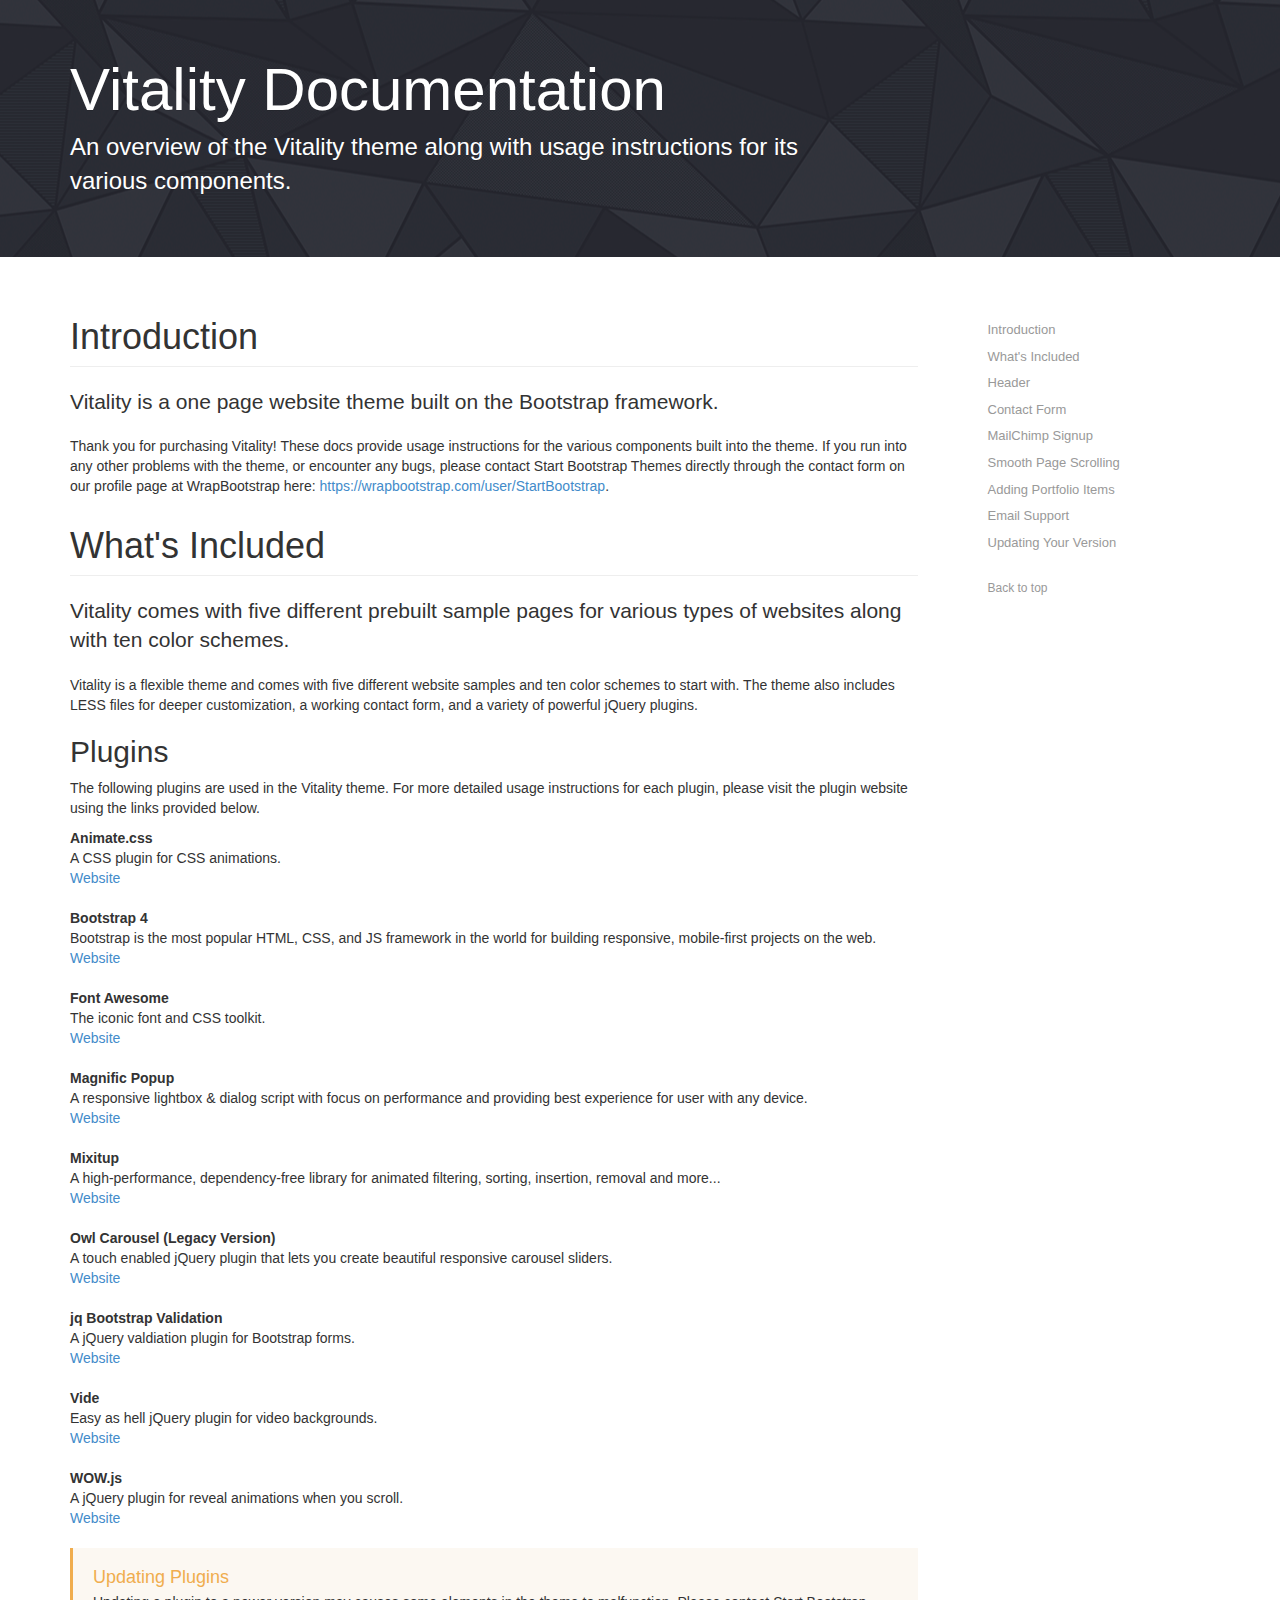
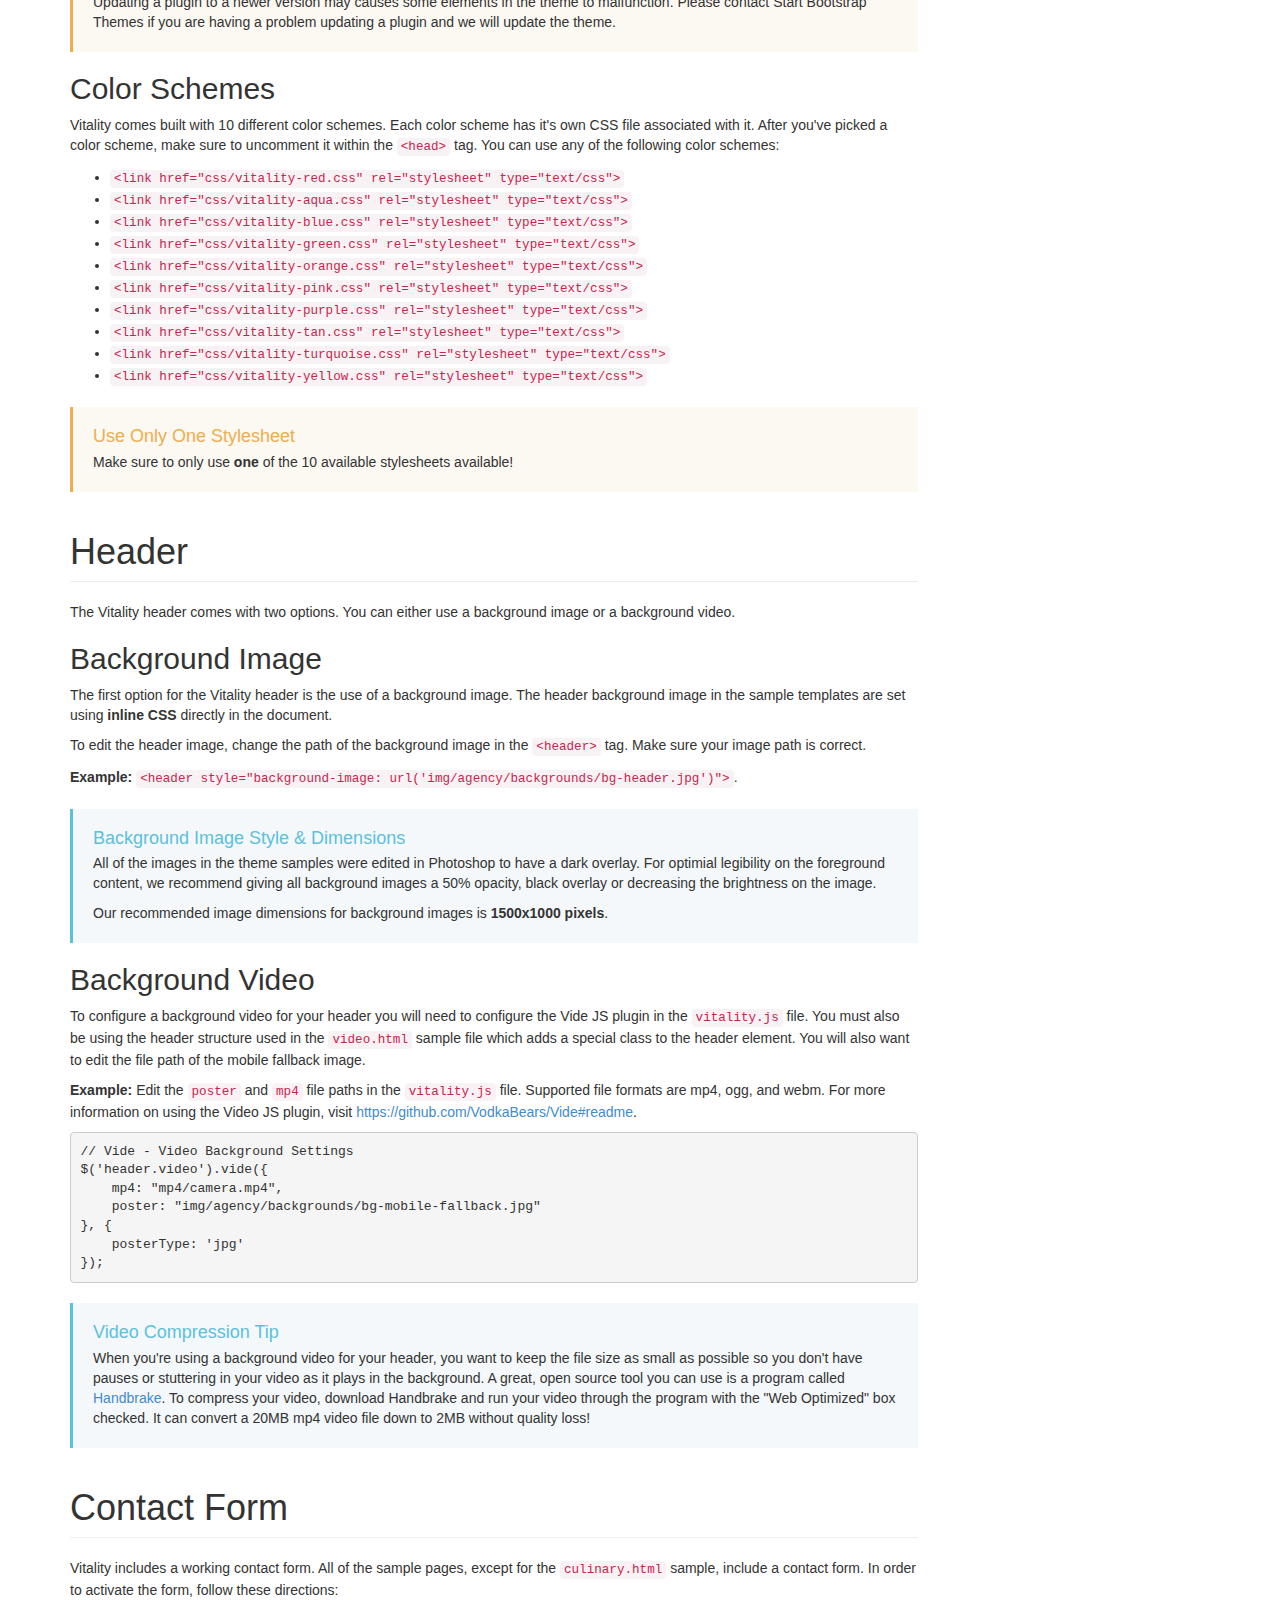
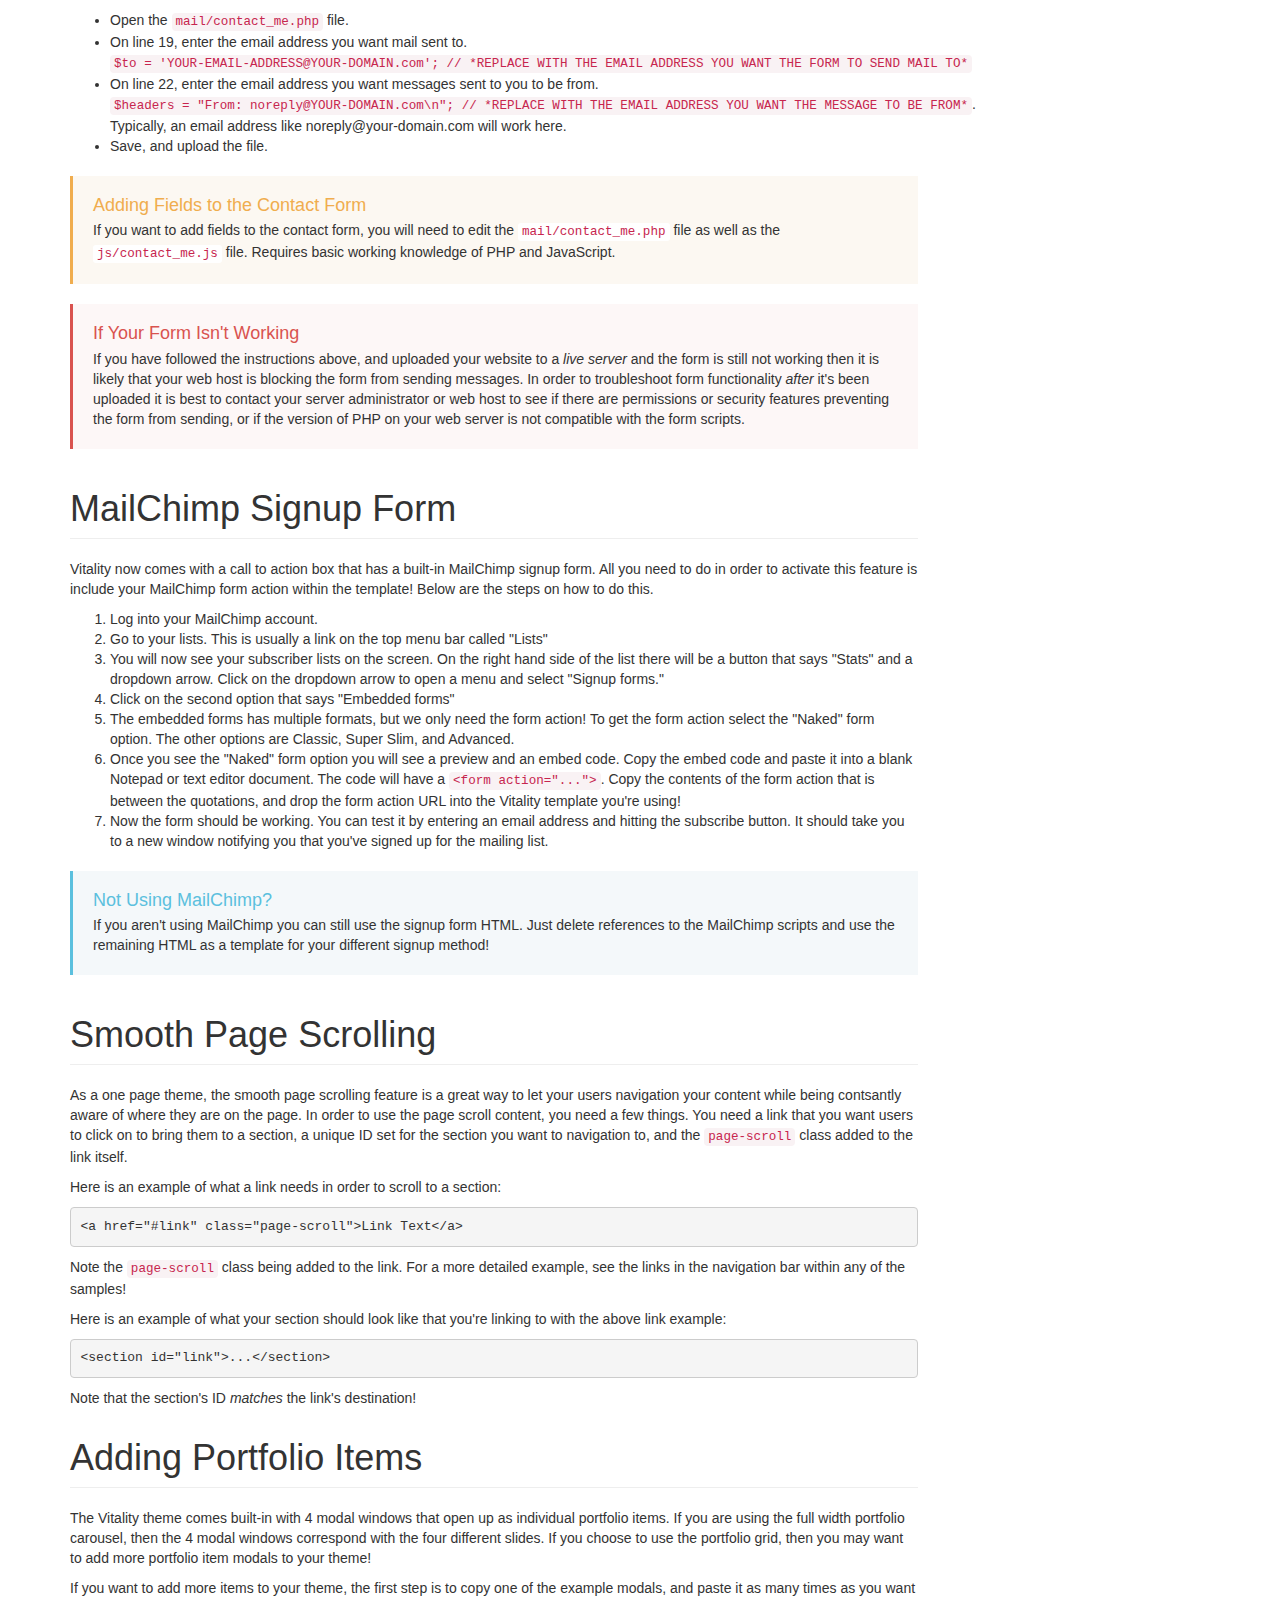
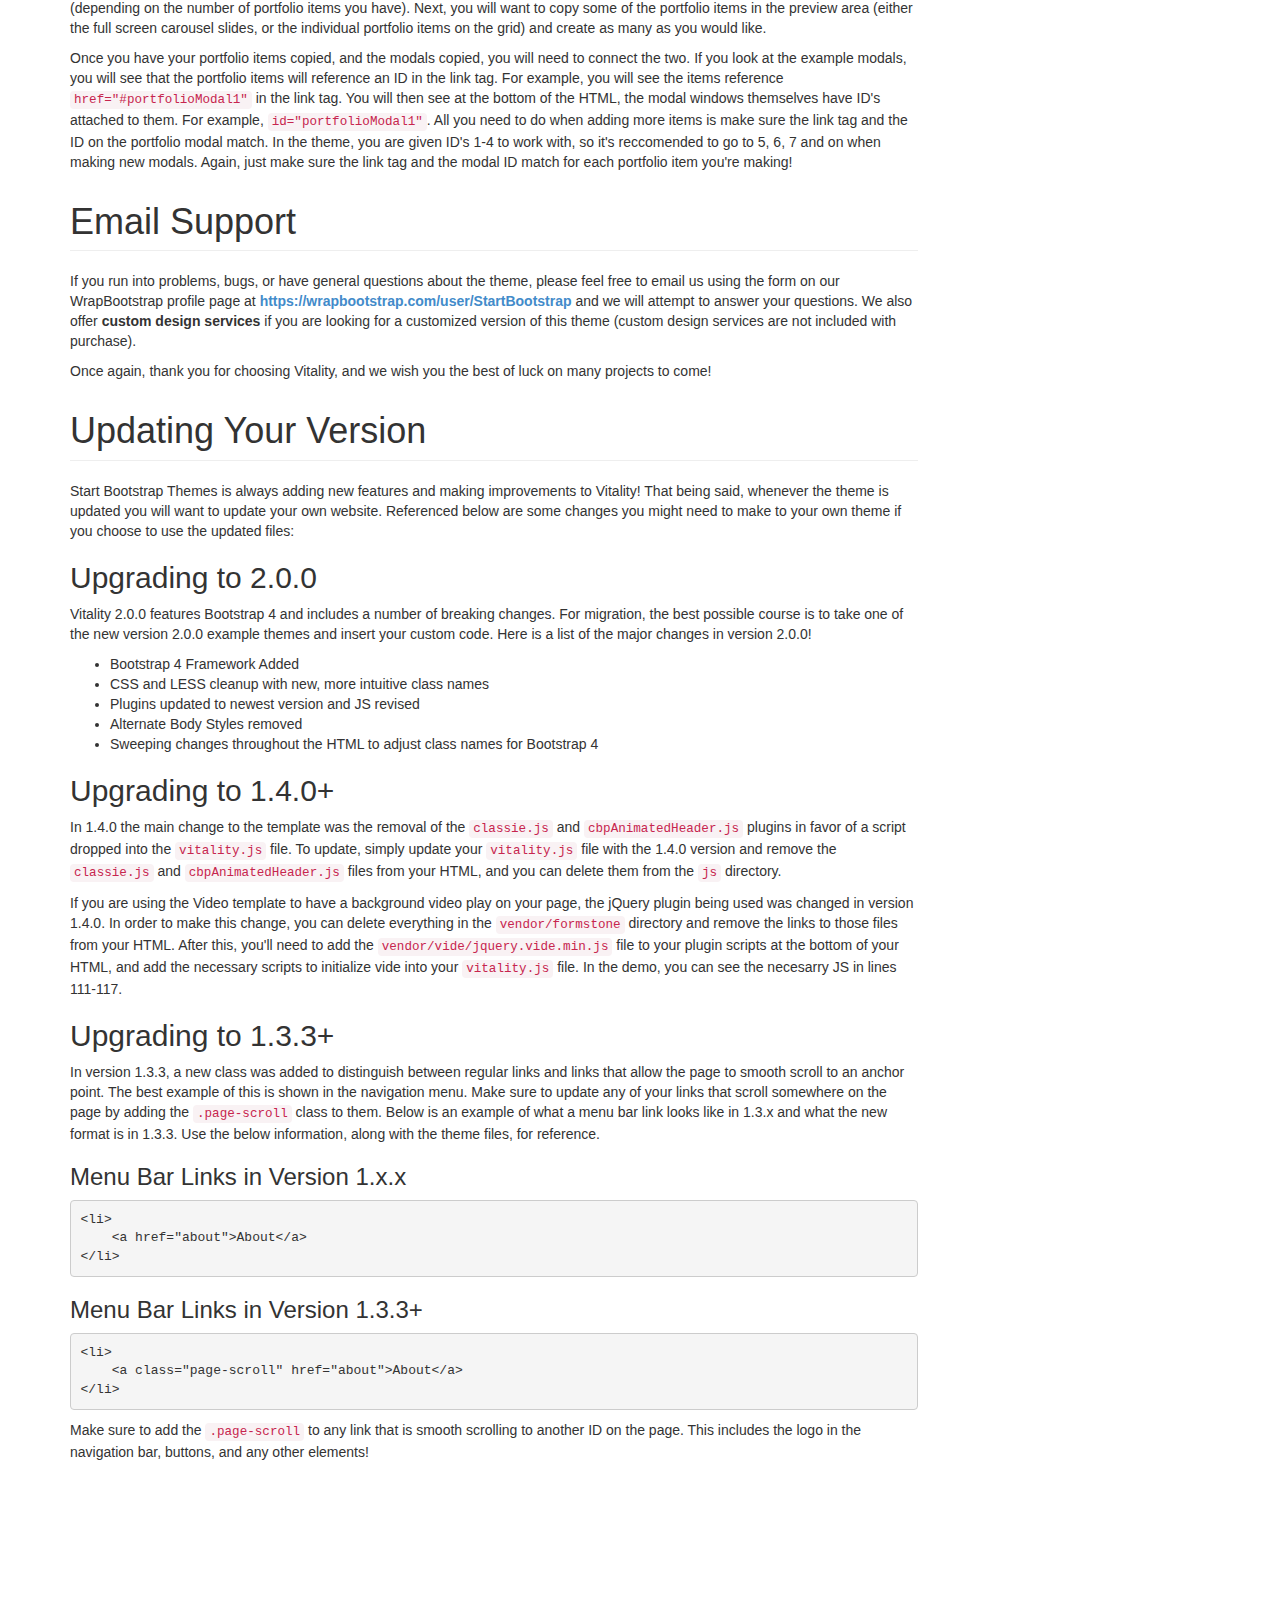
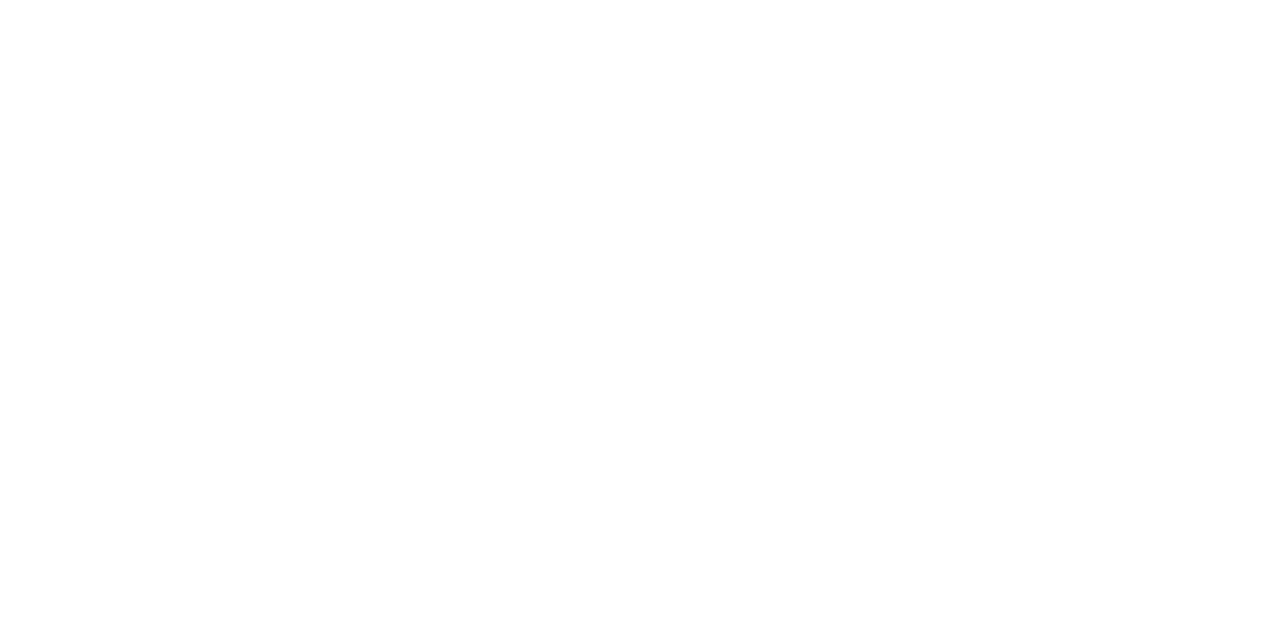
<file: docs/index.html>
<!DOCTYPE html>
<html lang="en">

<head>

    <meta charset="utf-8">
    <meta name="viewport" content="width=device-width, initial-scale=1.0, user-scalable=no">
    <meta name="description" content="">
    <meta name="author" content="">

    <title>Vitality Documentation</title>

    <!-- Bootstrap Core CSS -->
    <link href="css/bootstrap.min.css" rel="stylesheet" type="text/css">
    <link href="css/docs.min.css" rel="stylesheet" type="text/css">

    <!-- IE8 support for HTML5 elements and media queries -->
    <!--[if lt IE 9]>
      <script src="https://oss.maxcdn.com/libs/html5shiv/3.7.0/html5shiv.js"></script>
      <script src="https://oss.maxcdn.com/libs/respond.js/1.3.0/respond.min.js"></script>
    <![endif]-->

    <!-- Custom Docs Styles -->
    <style>
    .spacer {
        height: 750px;
    }
    .bs-docs-header {
        background: url('img/bg.gif') center center scroll repeat;
        color: #fff;
    }
    </style>

</head>

<body class="top">

    <!-- Docs page layout -->
    <div class="bs-docs-header" id="content">
        <div class="container">
            <h1>Vitality Documentation</h1>
            <p>An overview of the Vitality theme along with usage instructions for its various components.</p>
        </div>
    </div>

    <div class="container bs-docs-container">

        <div class="row">

            <div class="col-md-9" role="main">

                <div class="bs-docs-section">

                    <!-- Introduction Section -->
                    <h1 id="introduction" class="page-header">Introduction</h1>
                    <p class="lead">Vitality is a one page website theme built on the Bootstrap framework.</p>
                    <p>Thank you for purchasing Vitality! These docs provide usage instructions for the various components built into the theme. If you run into any other problems with the theme, or encounter any bugs, please contact Start Bootstrap Themes directly through the contact form on our profile page at WrapBootstrap here: <a href="https://wrapbootstrap.com/user/StartBootstrap">https://wrapbootstrap.com/user/StartBootstrap</a>.</p>

                    <!-- What's Included Section -->
                    <h1 id="whats-included" class="page-header">What's Included</h1>
                    <p class="lead">Vitality comes with five different prebuilt sample pages for various types of websites along with ten color schemes.</p>
                    <p>Vitality is a flexible theme and comes with five different website samples and ten color schemes to start with. The theme also includes LESS files for deeper customization, a working contact form, and a variety of powerful jQuery plugins.</p>

                    <h2 id="whats-included-plugins">Plugins</h2>
                    <p>The following plugins are used in the Vitality theme. For more detailed usage instructions for each plugin, please visit the plugin website using the links provided below.</p>
                    <dl>
                        <dt>Animate.css</dt>
                        <dl>A CSS plugin for CSS animations.<br><a href="http://daneden.github.io/animate.css/">Website</a>
                        </dl>
                        <dt>Bootstrap 4</dt>
                        <dl>Bootstrap is the most popular HTML, CSS, and JS framework in the world for building responsive, mobile-first projects on the web.<br><a href="https://getbootstrap.com/">Website</a>
                        </dl>
                        <dt>Font Awesome</dt>
                        <dl>The iconic font and CSS toolkit.<br><a href="http://fontawesome.io/">Website</a>
                        </dl>
                        <dt>Magnific Popup</dt>
                        <dl>A responsive lightbox &amp; dialog script with focus on performance and providing best experience for user with any device.<br><a href="http://dimsemenov.com/plugins/magnific-popup/">Website</a>
                        </dl>
                        <dt>Mixitup</dt>
                        <dl>A high-performance, dependency-free library for animated filtering, sorting, insertion, removal and more...<br><a href="https://www.kunkalabs.com/mixitup/">Website</a>
                        </dl>
                        <dt>Owl Carousel (Legacy Version)</dt>
                        <dl>A touch enabled jQuery plugin that lets you create beautiful responsive carousel sliders.<br><a href="https://github.com/OwlFonk/OwlCarousel">Website</a>
                        </dl>
                        <dt>jq Bootstrap Validation</dt>
                        <dl>A jQuery valdiation plugin for Bootstrap forms.<br><a href="http://reactiveraven.github.io/jqBootstrapValidation/">Website</a>
                        </dl>
                        <dt>Vide</dt>
                        <dl>Easy as hell jQuery plugin for video backgrounds.<br><a href="http://vodkabears.github.io/vide/">Website</a>
                        </dl>
                        <dt>WOW.js</dt>
                        <dl>A jQuery plugin for reveal animations when you scroll.<br><a href="http://mynameismatthieu.com/WOW/">Website</a>
                        </dl>
                    </dl>

                    <div class="bs-callout bs-callout-warning">
                        <h4>Updating Plugins</h4>
                        <p>Updating a plugin to a newer version may causes some elements in the theme to malfunction. Please contact Start Bootstrap Themes if you are having a problem updating a plugin and we will update the theme.</p>
                    </div>

                    <!-- What's Included Section - Color Schemes -->
                    <h2 id="whats-included-color-schemes">Color Schemes</h2>
                    <p>Vitality comes built with 10 different color schemes. Each color scheme has it's own CSS file associated with it. After you've picked a color scheme, make sure to uncomment it within the <code>&lt;head&gt;</code> tag. You can use any of the following color schemes:</p>
                    <ul>
                        <li>
                            <code>&lt;link href="css/vitality-red.css" rel="stylesheet" type="text/css"&gt;</code>
                        </li>
                        <li>
                            <code>&lt;link href="css/vitality-aqua.css" rel="stylesheet" type="text/css"&gt;</code>
                        </li>
                        <li>
                            <code>&lt;link href="css/vitality-blue.css" rel="stylesheet" type="text/css"&gt;</code>
                        </li>
                        <li>
                            <code>&lt;link href="css/vitality-green.css" rel="stylesheet" type="text/css"&gt;</code>
                        </li>
                        <li>
                            <code>&lt;link href="css/vitality-orange.css" rel="stylesheet" type="text/css"&gt;</code>
                        </li>
                        <li>
                            <code>&lt;link href="css/vitality-pink.css" rel="stylesheet" type="text/css"&gt;</code>
                        </li>
                        <li>
                            <code>&lt;link href="css/vitality-purple.css" rel="stylesheet" type="text/css"&gt;</code>
                        </li>
                        <li>
                            <code>&lt;link href="css/vitality-tan.css" rel="stylesheet" type="text/css"&gt;</code>
                        </li>
                        <li>
                            <code>&lt;link href="css/vitality-turquoise.css" rel="stylesheet" type="text/css"&gt;</code>
                        </li>
                        <li>
                            <code>&lt;link href="css/vitality-yellow.css" rel="stylesheet" type="text/css"&gt;</code>
                        </li>
                    </ul>

                    <div class="bs-callout bs-callout-warning">
                        <h4>Use Only One Stylesheet</h4>
                        <p>Make sure to only use <strong>one</strong> of the 10 available stylesheets available!</p>
                    </div>

                    <!-- Header Section -->
                    <h1 id="header" class="page-header">Header</h1>
                    <p>The Vitality header comes with two options. You can either use a background image or a background video.</p>

                    <!-- Header Section - Background Image -->
                    <h2 id="header-image">Background Image</h2>
                    <p>The first option for the Vitality header is the use of a background image. The header background image in the sample templates are set using <strong>inline CSS</strong> directly in the document.</p>
                    <p>To edit the header image, change the path of the background image in the <code>&lt;header&gt;</code> tag. Make sure your image path is correct.</p>
                    <p><strong>Example: </strong><code>&lt;header style="background-image: url('img/agency/backgrounds/bg-header.jpg')"&gt;</code>.</p>

                    <div class="bs-callout bs-callout-info">
                        <h4>Background Image Style &amp; Dimensions</h4>
                        <p>All of the images in the theme samples were edited in Photoshop to have a dark overlay. For optimial legibility on the foreground content, we recommend giving all background images a 50% opacity, black overlay or decreasing the brightness on the image.</p>
                        <p>Our recommended image dimensions for background images is <strong>1500x1000 pixels</strong>.</p>
                    </div>

                    <!-- Header Section - Background Video -->
                    <h2 id="header-video">Background Video</h2>
                    <p>To configure a background video for your header you will need to configure the Vide JS plugin in the <code>vitality.js</code> file. You must also be using the header structure used in the <code>video.html</code> sample file which adds a special class to the header element. You will also want to edit the file path of the mobile fallback image.</p>
                    <p><strong>Example:</strong> Edit the <code>poster</code> and <code>mp4</code> file paths in the <code>vitality.js</code> file. Supported file formats are mp4, ogg, and webm. For more information on using the Video JS plugin, visit <a href="https://github.com/VodkaBears/Vide#readme">https://github.com/VodkaBears/Vide#readme</a>.</p>
                    <pre><code>// Vide - Video Background Settings
$('header.video').vide({
    mp4: "mp4/camera.mp4",
    poster: "img/agency/backgrounds/bg-mobile-fallback.jpg"
}, {
    posterType: 'jpg'
});</code></pre>

                    <div class="bs-callout bs-callout-info">
                        <h4>Video Compression Tip</h4>
                        <p>When you're using a background video for your header, you want to keep the file size as small as possible so you don't have pauses or stuttering in your video as it plays in the background. A great, open source tool you can use is a program called <a href="https://handbrake.fr/">Handbrake</a>. To compress your video, download Handbrake and run your video through the program with the "Web Optimized" box checked. It can convert a 20MB mp4 video file down to 2MB without quality loss!</p>
                    </div>

                    <!-- Contact Form Section -->
                    <h1 id="contact-form" class="page-header">Contact Form</h1>
                    <p>Vitality includes a working contact form. All of the sample pages, except for the <code>culinary.html</code> sample, include a contact form. In order to activate the form, follow these directions:</p>
                    <ul>
                        <li>Open the <code>mail/contact_me.php</code> file.</li>
                        <li>On line 19, enter the email address you want mail sent to. <code>$to = 'YOUR-EMAIL-ADDRESS@YOUR-DOMAIN.com'; // *REPLACE WITH THE EMAIL ADDRESS YOU WANT THE FORM TO SEND MAIL TO*</code>
                        </li>
                        <li>On line 22, enter the email address you want messages sent to you to be from. <code>$headers = "From: noreply@YOUR-DOMAIN.com\n"; // *REPLACE WITH THE EMAIL ADDRESS YOU WANT THE MESSAGE TO BE FROM*</code>. Typically, an email address like noreply@your-domain.com will work here.</li>
                        <li>Save, and upload the file.</li>
                    </ul>

                    <div class="bs-callout bs-callout-warning">
                        <h4>Adding Fields to the Contact Form</h4>
                        <p>If you want to add fields to the contact form, you will need to edit the <code>mail/contact_me.php</code> file as well as the <code>js/contact_me.js</code> file. Requires basic working knowledge of PHP and JavaScript.</p>
                    </div>

                    <div class="bs-callout bs-callout-danger">
                        <h4>If Your Form Isn't Working</h4>
                        <p>If you have followed the instructions above, and uploaded your website to a <em>live server</em> and the form is still not working then it is likely that your web host is blocking the form from sending messages. In order to troubleshoot form functionality <em>after</em> it's been uploaded it is best to contact your server administrator or web host to see if there are permissions or security features preventing the form from sending, or if the version of PHP on your web server is not compatible with the form scripts.</p>
                    </div>

                    <!-- MailChimp Form Section -->
                    <h1 id="mailchimp" class="page-header">MailChimp Signup Form</h1>

                    <p>Vitality now comes with a call to action box that has a built-in MailChimp signup form. All you need to do in order to activate this feature is include your MailChimp form action within the template! Below are the steps on how to do this.</p>

                    <ol>
                        <li>Log into your MailChimp account.</li>
                        <li>Go to your lists. This is usually a link on the top menu bar called "Lists"</li>
                        <li>You will now see your subscriber lists on the screen. On the right hand side of the list there will be a button that says "Stats" and a dropdown arrow. Click on the dropdown arrow to open a menu and select "Signup forms."</li>
                        <li>Click on the second option that says "Embedded forms"</li>
                        <li>The embedded forms has multiple formats, but we only need the form action! To get the form action select the "Naked" form option. The other options are Classic, Super Slim, and Advanced.</li>
                        <li>Once you see the "Naked" form option you will see a preview and an embed code. Copy the embed code and paste it into a blank Notepad or text editor document. The code will have a <code>&lt;form action="..."&gt;</code>. Copy the contents of the form action that is between the quotations, and drop the form action URL into the Vitality template you're using!</li>
                        <li>Now the form should be working. You can test it by entering an email address and hitting the subscribe button. It should take you to a new window notifying you that you've signed up for the mailing list.</li>
                    </ol>

                    <div class="bs-callout bs-callout-info">
                        <h4>Not Using MailChimp?</h4>
                        <p>If you aren't using MailChimp you can still use the signup form HTML. Just delete references to the MailChimp scripts and use the remaining HTML as a template for your different signup method!</p>
                    </div>

                    <h1 id="page-scrolling" class="page-header">Smooth Page Scrolling</h1>
                    <p>As a one page theme, the smooth page scrolling feature is a great way to let your users navigation your content while being contsantly aware of where they are on the page. In order to use the page scroll content, you need a few things. You need a link that you want users to click on to bring them to a section, a unique ID set for the section you want to navigation to, and the <code>page-scroll</code> class added to the link itself.</p>
                    <p>Here is an example of what a link needs in order to scroll to a section:</p>
                    <pre><code>&lt;a href="#link" class="page-scroll"&gt;Link Text&lt;/a&gt;</code></pre>
                    <p>Note the <code>page-scroll</code> class being added to the link. For a more detailed example, see the links in the navigation bar within any of the samples!</p>
                    <p>Here is an example of what your section should look like that you're linking to with the above link example:</p>
                    <pre><code>&lt;section id="link"&gt;...&lt;/section&gt;</code></pre>
                    <p>Note that the section's ID <em>matches</em> the link's destination!</p>

                    <h1 id="portfolio" class="page-header">Adding Portfolio Items</h1>
                    <p>The Vitality theme comes built-in with 4 modal windows that open up as individual portfolio items. If you are using the full width portfolio carousel, then the 4 modal windows correspond with the four different slides. If you choose to use the portfolio grid, then you may want to add more portfolio item modals to your theme!</p>
                    <p>If you want to add more items to your theme, the first step is to copy one of the example modals, and paste it as many times as you want (depending on the number of portfolio items you have). Next, you will want to copy some of the portfolio items in the preview area (either the full screen carousel slides, or the individual portfolio items on the grid) and create as many as you would like.</p>
                    <p>Once you have your portfolio items copied, and the modals copied, you will need to connect the two. If you look at the example modals, you will see that the portfolio items will reference an ID in the link tag. For example, you will see the items reference <code>href="#portfolioModal1"</code> in the link tag. You will then see at the bottom of the HTML, the modal windows themselves have ID's attached to them. For example, <code>id="portfolioModal1"</code>. All you need to do when adding more items is make sure the link tag and the ID on the portfolio modal match. In the theme, you are given ID's 1-4 to work with, so it's reccomended to go to 5, 6, 7 and on when making new modals. Again, just make sure the link tag and the modal ID match for each portfolio item you're making!</p>

                    <h1 id="email-support" class="page-header">Email Support</h1>
                    <p>If you run into problems, bugs, or have general questions about the theme, please feel free to email us using the form on our WrapBootstrap profile page at <strong><a href="https://wrapbootstrap.com/user/StartBootstrap">https://wrapbootstrap.com/user/StartBootstrap</a></strong> and we will attempt to answer your questions. We also offer <strong>custom design services</strong> if you are looking for a customized version of this theme (custom design services are not included with purchase).</p>
                    <p>Once again, thank you for choosing Vitality, and we wish you the best of luck on many projects to come!</p>

                    <h1 id="versions" class="page-header">Updating Your Version</h1>
                    <p>Start Bootstrap Themes is always adding new features and making improvements to Vitality! That being said, whenever the theme is updated you will want to update your own website. Referenced below are some changes you might need to make to your own theme if you choose to use the updated files:</p>

                    <h2 id="versions2">Upgrading to 2.0.0</h2>

                    <p>Vitality 2.0.0 features Bootstrap 4 and includes a number of breaking changes. For migration, the best possible course is to take one of the new version 2.0.0 example themes and insert your custom code. Here is a list of the major changes in version 2.0.0!</p>

                    <ul>
                        <li>Bootstrap 4 Framework Added</li>
                        <li>CSS and LESS cleanup with new, more intuitive class names</li>
                        <li>Plugins updated to newest version and JS revised</li>
                        <li>Alternate Body Styles removed</li>
                        <li>Sweeping changes throughout the HTML to adjust class names for Bootstrap 4</li>
                    </ul>

                    <h2 id="versions2">Upgrading to 1.4.0+</h2>

                    <p>In 1.4.0 the main change to the template was the removal of the <code>classie.js</code> and <code>cbpAnimatedHeader.js</code> plugins in favor of a script dropped into the <code>vitality.js</code> file. To update, simply update your <code>vitality.js</code> file with the 1.4.0 version and remove the <code>classie.js</code> and <code>cbpAnimatedHeader.js</code> files from your HTML, and you can delete them from the <code>js</code> directory.</p>

                    <p>If you are using the Video template to have a background video play on your page, the jQuery plugin being used was changed in version 1.4.0. In order to make this change, you can delete everything in the <code>vendor/formstone</code> directory and remove the links to those files from your HTML. After this, you'll need to add the <code>vendor/vide/jquery.vide.min.js</code> file to your plugin scripts at the bottom of your HTML, and add the necessary scripts to initialize vide into your <code>vitality.js</code> file. In the demo, you can see the necesarry JS in lines 111-117.</p>

                    <h2 id="versions1">Upgrading to 1.3.3+</h2>
                    <p>In version 1.3.3, a new class was added to distinguish between regular links and links that allow the page to smooth scroll to an anchor point. The best example of this is shown in the navigation menu. Make sure to update any of your links that scroll somewhere on the page by adding the <code>.page-scroll</code> class to them. Below is an example of what a menu bar link looks like in 1.3.x and what the new format is in 1.3.3. Use the below information, along with the theme files, for reference.</p>
                    <h3>Menu Bar Links in Version 1.x.x</h3>
                    <pre><code>&lt;li&gt;
    &lt;a href="about"&gt;About&lt;/a&gt;
&lt;/li&gt;</code></pre>

                    <h3>Menu Bar Links in Version 1.3.3+</h3>
                    <pre><code>&lt;li&gt;
    &lt;a class="page-scroll" href="about"&gt;About&lt;/a&gt;
&lt;/li&gt;</code></pre>

                    <p>Make sure to add the <code>.page-scroll</code> to any link that is smooth scrolling to another ID on the page. This includes the logo in the navigation bar, buttons, and any other elements!</p>


                    <div class="spacer"></div>

                </div>
                <!-- /.bs-docs-section -->

            </div>
            <!-- /.col-md-9 -->

            <div class="col-md-3">
                <div class="bs-docs-sidebar">
                    <ul class="nav bs-docs-sidenav">
                        <li>
                            <a href="#introduction">Introduction</a>
                        </li>
                        <li>
                            <a href="#whats-included">What's Included</a>
                            <ul class="nav">
                                <li>
                                    <a href="#whats-included-plugins">Plugins</a>
                                </li>
                                <li>
                                    <a href="#whats-included-color-schemes">Color Schemes</a>
                                </li>
                            </ul>
                        </li>
                        <li>
                            <a href="#header">Header</a>
                            <ul class="nav">
                                <li>
                                    <a href="#header-image">Background Image</a>
                                </li>
                                <li>
                                    <a href="#header-video">Background Video</a>
                                </li>
                            </ul>
                        </li>
                        <li>
                            <a href="#contact-form">Contact Form</a>
                        </li>
                        <li>
                            <a href="#mailchimp">MailChimp Signup</a>
                        </li>
                        <li>
                            <a href="#page-scrolling">Smooth Page Scrolling</a>
                        </li>
                        <li>
                            <a href="#portfolio">Adding Portfolio Items</a>
                        </li>
                        <li>
                            <a href="#email-support">Email Support</a>
                        </li>
                        <li>
                            <a href="#versions">Updating Your Version</a>
                            <ul class="nav">
                                <li>
                                    <a href="#versions3">Updating to 2.0.0</a>
                                </li>
                                <li>
                                    <a href="#versions2">Updating to 1.4.0+</a>
                                </li>
                                <li>
                                    <a href="#versions1">Updating to 1.3.3+</a>
                                </li>
                            </ul>
                        </li>
                    </ul>
                    <a class="back-to-top" href="#top">Back to top</a>
                </div>
            </div>
            <!-- /.col-md-3 -->

        </div>
        <!-- /.row -->

    </div>
    <!-- /.container -->

    <!-- Core Scripts -->
    <script src="js/jquery-1.10.2.js"></script>
    <script src="js/bootstrap.min.js"></script>
    <script src="js/docs.min.js"></script>

</body>

</html>
</file>
<file: docs/css/docs.min.css>
/*!
 * Bootstrap Docs (http://getbootstrap.com)
 * Copyright 2011-2014 Twitter, Inc.
 * Licensed under the Creative Commons Attribution 3.0 Unported License. For
 * details, see http://creativecommons.org/licenses/by/3.0/.
 */body{position:relative}.table code{font-size:13px;font-weight:400}.btn-outline{color:#563d7c;background-color:transparent;border-color:#563d7c}.btn-outline:hover,.btn-outline:focus,.btn-outline:active{color:#fff;background-color:#563d7c;border-color:#563d7c}.btn-outline-inverse{color:#fff;background-color:transparent;border-color:#cdbfe3}.btn-outline-inverse:hover,.btn-outline-inverse:focus,.btn-outline-inverse:active{color:#563d7c;text-shadow:none;background-color:#fff;border-color:#fff}.bs-docs-booticon{display:block;font-weight:500;color:#fff;background-color:#563d7c;border-radius:15%;cursor:default;text-align:center}.bs-docs-booticon-sm{width:30px;height:30px;font-size:20px;line-height:28px}.bs-docs-booticon-lg{width:144px;height:144px;font-size:108px;line-height:140px}.bs-docs-booticon-inverse{color:#563d7c;background-color:#fff}.bs-docs-booticon-outline{background-color:transparent;border:1px solid #cdbfe3}.bs-docs-nav{margin-bottom:0;background-color:#fff;border-bottom:0}.bs-home-nav .bs-nav-b{display:none}.bs-docs-nav .navbar-brand,.bs-docs-nav .navbar-nav>li>a{color:#563d7c;font-weight:500}.bs-docs-nav .navbar-nav>li>a:hover,.bs-docs-nav .navbar-nav>.active>a,.bs-docs-nav .navbar-nav>.active>a:hover{color:#463265;background-color:#f9f9f9}.bs-docs-nav .navbar-toggle .icon-bar{background-color:#563d7c}.bs-docs-nav .navbar-header .navbar-toggle{border-color:#fff}.bs-docs-nav .navbar-header .navbar-toggle:hover,.bs-docs-nav .navbar-header .navbar-toggle:focus{background-color:#f9f9f9;border-color:#f9f9f9}.bs-docs-footer{padding-top:40px;padding-bottom:40px;margin-top:100px;color:#777;text-align:center;border-top:1px solid #e5e5e5}.bs-docs-footer-links{margin-top:20px;padding-left:0;color:#999}.bs-docs-footer-links li{display:inline;padding:0 2px}.bs-docs-footer-links li:first-child{padding-left:0}@media (min-width:768px){.bs-docs-footer p{margin-bottom:0}}.bs-docs-social{margin-bottom:20px;text-align:center}.bs-docs-social-buttons{display:inline-block;margin-bottom:0;padding-left:0;list-style:none}.bs-docs-social-buttons li{display:inline-block;line-height:1;padding:5px 8px}.bs-docs-social-buttons .twitter-follow-button{width:225px!important}.bs-docs-social-buttons .twitter-share-button{width:98px!important}.github-btn{border:0;overflow:hidden}.bs-docs-masthead,.bs-docs-header{position:relative;padding:30px 15px;color:#cdbfe3;text-align:center;text-shadow:0 1px 0 rgba(0,0,0,.1);background-color:#6f5499;background-image:-webkit-linear-gradient(top,#563d7c 0,#6f5499 100%);background-image:linear-gradient(to bottom,#563d7c 0,#6f5499 100%);background-repeat:repeat-x;filter:progid:DXImageTransform.Microsoft.gradient(startColorstr='#563d7c', endColorstr='#6F5499', GradientType=0)}.bs-docs-masthead .bs-docs-booticon{margin:0 auto 30px}.bs-docs-masthead h1{font-weight:300;line-height:1;color:#fff}.bs-docs-masthead .lead{margin:0 auto 30px;font-size:20px;color:#fff}.bs-docs-masthead .version{margin-top:-15px;margin-bottom:30px;color:#9783b9}.bs-docs-masthead .btn{width:100%;padding:15px 30px;font-size:20px}@media (min-width:480px){.bs-docs-masthead .btn{width:auto}}@media (min-width:768px){.bs-docs-masthead{padding-top:80px;padding-bottom:80px}.bs-docs-masthead h1{font-size:60px}.bs-docs-masthead .lead{font-size:24px}}@media (min-width:992px){.bs-docs-masthead .lead{width:80%;font-size:30px}}.bs-docs-header{margin-bottom:40px;font-size:20px}.bs-docs-header h1{margin-top:0;color:#fff}.bs-docs-header p{margin-bottom:0;font-weight:300;line-height:1.4}.bs-docs-header .container{position:relative}@media (min-width:768px){.bs-docs-header{padding-top:60px;padding-bottom:60px;font-size:24px;text-align:left}.bs-docs-header h1{font-size:60px;line-height:1}}@media (min-width:992px){.bs-docs-header h1,.bs-docs-header p{margin-right:380px}}.carbonad{width:auto!important;margin:30px -30px -31px!important;padding:20px!important;overflow:hidden;height:auto!important;font-size:13px!important;line-height:16px!important;text-align:left;background:transparent!important;border:solid #866ab3!important;border-width:1px 0!important}.carbonad-img{margin:0!important}.carbonad-text,.carbonad-tag{float:none!important;display:block!important;width:auto!important;height:auto!important;margin-left:145px!important;font-family:"Helvetica Neue",Helvetica,Arial,sans-serif!important}.carbonad-text{padding-top:0!important}.carbonad-tag{color:inherit!important;text-align:left!important}.carbonad-text a,.carbonad-tag a{color:#fff!important}.carbonad #azcarbon>img{display:none}@media (min-width:480px){.carbonad{width:330px!important;margin:20px auto!important;border-radius:4px;border-width:1px!important}.bs-docs-masthead .carbonad{margin:50px auto 0!important}}@media (min-width:768px){.carbonad{margin-left:0!important;margin-right:0!important}}@media (min-width:992px){.carbonad{position:absolute;top:0;right:15px;margin:0!important;padding:15px!important;width:330px!important}.bs-docs-masthead .carbonad{position:static}}.bs-docs-featurette{padding-top:40px;padding-bottom:40px;font-size:16px;line-height:1.5;color:#555;text-align:center;background-color:#fff;border-bottom:1px solid #e5e5e5}.bs-docs-featurette+.bs-docs-footer{margin-top:0;border-top:0}.bs-docs-featurette-title{font-size:30px;font-weight:400;color:#333;margin-bottom:5px}.half-rule{width:100px;margin:40px auto}.bs-docs-featurette h3{font-weight:400;color:#333;margin-bottom:5px}.bs-docs-featurette-img{display:block;margin-bottom:20px;color:#333}.bs-docs-featurette-img:hover{text-decoration:none;color:#428bca}.bs-docs-featurette-img img{display:block;margin-bottom:15px}.bs-docs-featured-sites{margin-left:-1px;margin-right:-1px}.bs-docs-featured-sites .col-sm-3{padding-left:1px;padding-right:1px}@media (min-width:480px){.bs-docs-featurette .img-responsive{margin-top:30px}}@media (min-width:768px){.bs-docs-featurette{padding-top:100px;padding-bottom:100px}.bs-docs-featurette-title{font-size:40px}.bs-docs-featurette .lead{margin-left:auto;margin-right:auto;max-width:80%}.bs-docs-featured-sites .col-sm-3:first-child img{border-top-left-radius:4px;border-bottom-left-radius:4px}.bs-docs-featured-sites .col-sm-3:last-child img{border-top-right-radius:4px;border-bottom-right-radius:4px}.bs-docs-featurette .img-responsive{margin-top:0}}.bs-docs-sidebar.affix{position:static}@media (min-width:768px){.bs-docs-sidebar{padding-left:20px}}.bs-docs-sidenav{margin-top:20px;margin-bottom:20px}.bs-docs-sidebar .nav>li>a{display:block;font-size:13px;font-weight:500;color:#999;padding:4px 20px}.bs-docs-sidebar .nav>li>a:hover,.bs-docs-sidebar .nav>li>a:focus{padding-left:19px;color:#563d7c;text-decoration:none;background-color:transparent;border-left:1px solid #563d7c}.bs-docs-sidebar .nav>.active>a,.bs-docs-sidebar .nav>.active:hover>a,.bs-docs-sidebar .nav>.active:focus>a{padding-left:18px;font-weight:700;color:#563d7c;background-color:transparent;border-left:2px solid #563d7c}.bs-docs-sidebar .nav .nav{display:none;padding-bottom:10px}.bs-docs-sidebar .nav .nav>li>a{padding-top:1px;padding-bottom:1px;padding-left:30px;font-size:12px;font-weight:400}.bs-docs-sidebar .nav .nav>li>a:hover,.bs-docs-sidebar .nav .nav>li>a:focus{padding-left:29px}.bs-docs-sidebar .nav .nav>.active>a,.bs-docs-sidebar .nav .nav>.active:hover>a,.bs-docs-sidebar .nav .nav>.active:focus>a{font-weight:500;padding-left:28px}.back-to-top{display:none;margin-top:10px;margin-left:10px;padding:4px 10px;font-size:12px;font-weight:500;color:#999}.back-to-top:hover{text-decoration:none;color:#563d7c}@media (min-width:768px){.back-to-top{display:block}}@media (min-width:992px){.bs-docs-sidebar .nav>.active>ul{display:block}.bs-docs-sidebar.affix,.bs-docs-sidebar.affix-bottom{width:213px}.bs-docs-sidebar.affix{position:fixed;top:20px}.bs-docs-sidebar.affix-bottom{position:absolute}.bs-docs-sidebar.affix-bottom .bs-docs-sidenav,.bs-docs-sidebar.affix .bs-docs-sidenav{margin-top:0;margin-bottom:0}}@media (min-width:1200px){.bs-docs-sidebar.affix-bottom,.bs-docs-sidebar.affix{width:263px}}.bs-docs-section{margin-bottom:60px}.bs-docs-section:last-child{margin-bottom:0}h1[id]{margin-top:0;padding-top:20px}.bs-callout{margin:20px 0;padding:20px;border-left:3px solid #eee}.bs-callout h4{margin-top:0;margin-bottom:5px}.bs-callout p:last-child{margin-bottom:0}.bs-callout code{background-color:#fff;border-radius:3px}.bs-callout-danger{background-color:#fdf7f7;border-color:#d9534f}.bs-callout-danger h4{color:#d9534f}.bs-callout-warning{background-color:#fcf8f2;border-color:#f0ad4e}.bs-callout-warning h4{color:#f0ad4e}.bs-callout-info{background-color:#f4f8fa;border-color:#5bc0de}.bs-callout-info h4{color:#5bc0de}.color-swatches{margin:0 -5px;overflow:hidden}.color-swatch{float:left;width:60px;height:60px;margin:0 5px;border-radius:3px}@media (min-width:768px){.color-swatch{width:100px;height:100px}}.color-swatches .gray-darker{background-color:#222}.color-swatches .gray-dark{background-color:#333}.color-swatches .gray{background-color:#555}.color-swatches .gray-light{background-color:#999}.color-swatches .gray-lighter{background-color:#eee}.color-swatches .brand-primary{background-color:#428bca}.color-swatches .brand-success{background-color:#5cb85c}.color-swatches .brand-warning{background-color:#f0ad4e}.color-swatches .brand-danger{background-color:#d9534f}.color-swatches .brand-info{background-color:#5bc0de}.color-swatches .bs-purple{background-color:#563d7c}.color-swatches .bs-purple-light{background-color:#c7bfd3}.color-swatches .bs-purple-lighter{background-color:#e5e1ea}.color-swatches .bs-gray{background-color:#f9f9f9}.bs-team .team-member{color:#555;line-height:32px}.bs-team .team-member:hover{color:#333;text-decoration:none}.bs-team .github-btn{float:right;margin-top:6px;width:180px;height:20px}.bs-team img{float:left;width:32px;margin-right:10px;border-radius:4px}.show-grid{margin-bottom:15px}.show-grid [class^=col-]{padding-top:10px;padding-bottom:10px;background-color:#eee;background-color:rgba(86,61,124,.15);border:1px solid #ddd;border:1px solid rgba(86,61,124,.2)}.bs-example{position:relative;padding:45px 15px 15px;margin:0 -15px 15px;background-color:#fafafa;box-shadow:inset 0 3px 6px rgba(0,0,0,.05);border-color:#e5e5e5 #eee #eee;border-style:solid;border-width:1px 0}.bs-example:after{content:"Example";position:absolute;top:15px;left:15px;font-size:12px;font-weight:700;color:#bbb;text-transform:uppercase;letter-spacing:1px}.bs-example+.highlight{margin:-15px -15px 15px;border-radius:0;border-width:0 0 1px}@media (min-width:768px){.bs-example{margin-left:0;margin-right:0;background-color:#fff;border-width:1px;border-color:#ddd;border-radius:4px 4px 0 0;box-shadow:none}.bs-example+.highlight{margin-top:-16px;margin-left:0;margin-right:0;border-width:1px;border-bottom-left-radius:4px;border-bottom-right-radius:4px}}.bs-example .container{width:auto}.bs-example>p:last-child,.bs-example>ul:last-child,.bs-example>ol:last-child,.bs-example>blockquote:last-child,.bs-example>.form-control:last-child,.bs-example>.table:last-child,.bs-example>.navbar:last-child,.bs-example>.jumbotron:last-child,.bs-example>.alert:last-child,.bs-example>.panel:last-child,.bs-example>.list-group:last-child,.bs-example>.well:last-child,.bs-example>.progress:last-child,.bs-example>.table-responsive:last-child>.table{margin-bottom:0}.bs-example>p>.close{float:none}.bs-example-type .table .type-info{color:#999;vertical-align:middle}.bs-example-type .table td{padding:15px 0;border-color:#eee}.bs-example-type .table tr:first-child td{border-top:0}.bs-example-type h1,.bs-example-type h2,.bs-example-type h3,.bs-example-type h4,.bs-example-type h5,.bs-example-type h6{margin:0}.bs-example-bg-classes p{padding:15px}.bs-example>.img-circle,.bs-example>.img-rounded,.bs-example>.img-thumbnail{margin:5px}.bs-example>.table-responsive>.table{background-color:#fff}.bs-example>.btn,.bs-example>.btn-group{margin-top:5px;margin-bottom:5px}.bs-example>.btn-toolbar+.btn-toolbar{margin-top:10px}.bs-example-control-sizing select,.bs-example-control-sizing input[type=text]+input[type=text]{margin-top:10px}.bs-example-form .input-group{margin-bottom:10px}.bs-example>textarea.form-control{resize:vertical}.bs-example>.list-group{max-width:400px}.bs-example .navbar:last-child{margin-bottom:0}.bs-navbar-top-example,.bs-navbar-bottom-example{z-index:1;padding:0;overflow:hidden}.bs-navbar-top-example .navbar-header,.bs-navbar-bottom-example .navbar-header{margin-left:0}.bs-navbar-top-example .navbar-fixed-top,.bs-navbar-bottom-example .navbar-fixed-bottom{position:relative;margin-left:0;margin-right:0}.bs-navbar-top-example{padding-bottom:45px}.bs-navbar-top-example:after{top:auto;bottom:15px}.bs-navbar-top-example .navbar-fixed-top{top:-1px}.bs-navbar-bottom-example{padding-top:45px}.bs-navbar-bottom-example .navbar-fixed-bottom{bottom:-1px}.bs-navbar-bottom-example .navbar{margin-bottom:0}@media (min-width:768px){.bs-navbar-top-example .navbar-fixed-top,.bs-navbar-bottom-example .navbar-fixed-bottom{position:absolute}.bs-navbar-top-example{border-radius:0 0 4px 4px}.bs-navbar-bottom-example{border-radius:4px 4px 0 0}}.bs-example .pagination{margin-top:10px;margin-bottom:10px}.bs-example>.pager{margin-top:0}.bs-example-modal{background-color:#f5f5f5}.bs-example-modal .modal{position:relative;top:auto;right:auto;left:auto;bottom:auto;z-index:1;display:block}.bs-example-modal .modal-dialog{left:auto;margin-left:auto;margin-right:auto}.bs-example>.dropdown>.dropdown-menu{position:static;display:block;margin-bottom:5px}.bs-example-tabs .nav-tabs{margin-bottom:15px}.bs-example-tooltips{text-align:center}.bs-example-tooltips>.btn{margin-top:5px;margin-bottom:5px}.bs-example-popover{padding-bottom:24px;background-color:#f9f9f9}.bs-example-popover .popover{position:relative;display:block;float:left;width:260px;margin:20px}.scrollspy-example{position:relative;height:200px;margin-top:10px;overflow:auto}.highlight{padding:9px 14px;margin-bottom:14px;background-color:#f7f7f9;border:1px solid #e1e1e8;border-radius:4px}.highlight pre{padding:0;margin-top:0;margin-bottom:0;background-color:transparent;border:0;white-space:nowrap}.highlight pre code{font-size:inherit;color:#333}.highlight pre .lineno{display:inline-block;width:22px;padding-right:5px;margin-right:10px;text-align:right;color:#bebec5}.table-responsive .highlight pre{white-space:normal}.bs-table th small,.responsive-utilities th small{display:block;font-weight:400;color:#999}.responsive-utilities tbody th{font-weight:400}.responsive-utilities td{text-align:center}.responsive-utilities td.is-visible{color:#468847;background-color:#dff0d8!important}.responsive-utilities td.is-hidden{color:#ccc;background-color:#f9f9f9!important}.responsive-utilities-test{margin-top:5px}.responsive-utilities-test .col-xs-6{margin-bottom:10px}.responsive-utilities-test span{display:block;padding:15px 10px;font-size:14px;font-weight:700;line-height:1.1;text-align:center;border-radius:4px}.visible-on .col-xs-6 .hidden-xs,.visible-on .col-xs-6 .hidden-sm,.visible-on .col-xs-6 .hidden-md,.visible-on .col-xs-6 .hidden-lg,.hidden-on .col-xs-6 .hidden-xs,.hidden-on .col-xs-6 .hidden-sm,.hidden-on .col-xs-6 .hidden-md,.hidden-on .col-xs-6 .hidden-lg{color:#999;border:1px solid #ddd}.visible-on .col-xs-6 .visible-xs,.visible-on .col-xs-6 .visible-sm,.visible-on .col-xs-6 .visible-md,.visible-on .col-xs-6 .visible-lg,.hidden-on .col-xs-6 .visible-xs,.hidden-on .col-xs-6 .visible-sm,.hidden-on .col-xs-6 .visible-md,.hidden-on .col-xs-6 .visible-lg{color:#468847;background-color:#dff0d8;border:1px solid #d6e9c6}.bs-glyphicons{margin:0 -19px 20px -16px;overflow:hidden}.bs-glyphicons-list{padding-left:0;list-style:none}.bs-glyphicons li{float:left;width:25%;height:115px;padding:10px;font-size:10px;line-height:1.4;text-align:center;border:1px solid #fff;background-color:#f9f9f9}.bs-glyphicons .glyphicon{margin-top:5px;margin-bottom:10px;font-size:24px}.bs-glyphicons .glyphicon-class{display:block;text-align:center;word-wrap:break-word}.bs-glyphicons li:hover{color:#fff;background-color:#563d7c}@media (min-width:768px){.bs-glyphicons{margin-left:0;margin-right:0}.bs-glyphicons li{width:12.5%;font-size:12px}}.bs-customizer .toggle{float:right;margin-top:25px}.bs-customizer label{margin-top:10px;font-weight:500;color:#555}.bs-customizer h2{margin-top:0;margin-bottom:5px;padding-top:30px}.bs-customizer h3{margin-bottom:0}.bs-customizer h4{margin-top:15px;margin-bottom:0}.bs-customizer .bs-callout h4{margin-top:0;margin-bottom:5px}.bs-customizer input[type=text]{font-family:Menlo,Monaco,Consolas,"Courier New",monospace;background-color:#fafafa}.bs-customizer .help-block{font-size:12px;margin-bottom:5px}#less-section label{font-weight:400}.bs-customizer-input{float:left;width:33.333333%;padding-left:15px;padding-right:15px}.bs-customize-download .btn-outline{padding:20px}.bs-customizer-alert{position:fixed;top:0;left:0;right:0;z-index:1030;padding:15px 0;color:#fff;background-color:#d9534f;box-shadow:inset 0 1px 0 rgba(255,255,255,.25);border-bottom:1px solid #b94441}.bs-customizer-alert .close{margin-top:-4px;font-size:24px}.bs-customizer-alert p{margin-bottom:0}.bs-customizer-alert .glyphicon{margin-right:5px}.bs-customizer-alert pre{margin:10px 0 0;color:#fff;background-color:#a83c3a;border-color:#973634;box-shadow:inset 0 2px 4px rgba(0,0,0,.05),0 1px 0 rgba(255,255,255,.1)}.bs-brand-logos{display:table;width:100%;margin-bottom:15px;overflow:hidden;color:#563d7c;background-color:#f9f9f9;border-radius:4px}.bs-brand-item{padding:60px 0;text-align:center}.bs-brand-item+.bs-brand-item{border-top:1px solid #fff}.bs-brand-logos .inverse{color:#fff;background-color:#563d7c}.bs-brand-item h1,.bs-brand-item h3{margin-top:0;margin-bottom:0}.bs-brand-item .bs-docs-booticon{margin-left:auto;margin-right:auto}.bs-brand-item .glyphicon{width:30px;height:30px;margin:10px auto -10px;line-height:30px;color:#fff;border-radius:50%}.bs-brand-item .glyphicon-ok{background-color:#5cb85c}.bs-brand-item .glyphicon-remove{background-color:#d9534f}@media (min-width:768px){.bs-brand-item{display:table-cell;width:1%}.bs-brand-item+.bs-brand-item{border-top:0;border-left:1px solid #fff}.bs-brand-item h1{font-size:60px}}.bs-examples .thumbnail{margin-bottom:10px}.bs-examples h4{margin-bottom:5px}.bs-examples p{margin-bottom:20px}#focusedInput{border-color:#ccc;border-color:rgba(82,168,236,.8);outline:0;outline:thin dotted \9;-moz-box-shadow:0 0 8px rgba(82,168,236,.6);box-shadow:0 0 8px rgba(82,168,236,.6)}.hll{background-color:#ffc}.c{color:#999}.err{color:#A00;background-color:#FAA}.k{color:#069}.o{color:#555}.cm{color:#999}.cp{color:#099}.c1{color:#999}.cs{color:#999}.gd{background-color:#FCC;border:1px solid #C00}.ge{font-style:italic}.gr{color:red}.gh{color:#030}.gi{background-color:#CFC;border:1px solid #0C0}.go{color:#AAA}.gp{color:#009}.gu{color:#030}.gt{color:#9C6}.kc{color:#069}.kd{color:#069}.kn{color:#069}.kp{color:#069}.kr{color:#069}.kt{color:#078}.m{color:#F60}.s{color:#d44950}.na{color:#4f9fcf}.nb{color:#366}.nc{color:#0A8}.no{color:#360}.nd{color:#99F}.ni{color:#999}.ne{color:#C00}.nf{color:#C0F}.nl{color:#99F}.nn{color:#0CF}.nt{color:#2f6f9f}.nv{color:#033}.ow{color:#000}.w{color:#bbb}.mf{color:#F60}.mh{color:#F60}.mi{color:#F60}.mo{color:#F60}.sb{color:#C30}.sc{color:#C30}.sd{color:#C30;font-style:italic}.s2{color:#C30}.se{color:#C30}.sh{color:#C30}.si{color:#A00}.sx{color:#C30}.sr{color:#3AA}.s1{color:#C30}.ss{color:#FC3}.bp{color:#366}.vc{color:#033}.vg{color:#033}.vi{color:#033}.il{color:#F60}.css .o,.css .o+.nt,.css .nt+.nt{color:#999}
</file>
